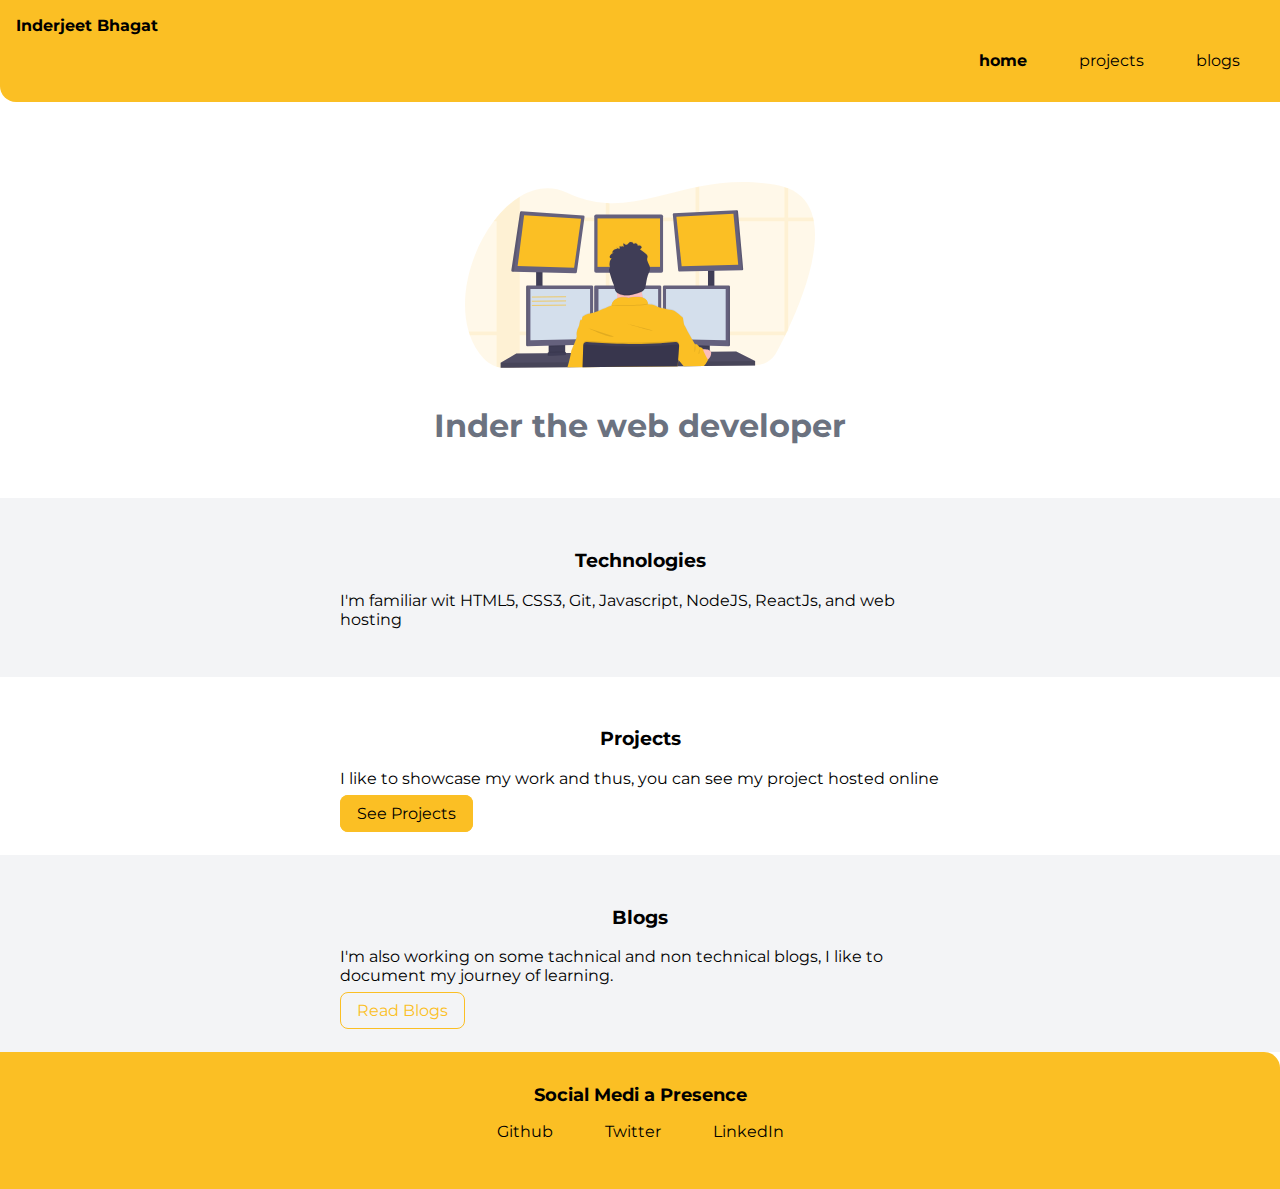
<file: index.html>
<!DOCTYPE html>
<html lang="en">
<head>
    <meta charset="UTF-8">
    <meta http-equiv="X-UA-Compatible" content="IE=edge">
    <meta name="viewport" content="width=device-width, initial-scale=1.0">
    <title>Document</title>
    <link rel="stylesheet" href="style.css">
</head>
<body>
    <nav class="navigation">
        <div class="nav-brand">Inderjeet Bhagat</div>
        <ul class="list-non-bullet nav-pills">
            <li class="list-item-inline"><a href="/" class="link link-active">home</a></li>
      
            <li class="list-item-inline"><a href="projects.html" class="link">projects</a></li>
      
            <li class="list-item-inline"><a href="blogs.html" class="link">blogs </a></li>
        </ul>
    </nav>

    <header class="hero">
        <img src="images/undraw_programming_2svr.svg" class="hero-img" alt="">
        <h1 class="hero-heading">Inder the web developer</h1>
    </header>

    <section class="section ow">
        <div class="container container-center"><h3>Technologies</h3>
            <p>I'm familiar wit HTML5, CSS3, Git, Javascript, NodeJS, ReactJs, and web hosting</p>
        </div>
    </section>

    <section class="section ">
        <div class="container container-center"><h3>Projects</h3>
            <p>I like to showcase my work and thus, you can see my project hosted online</p>
            <a href="/" class="link link-primary">See Projects</a>
        </div>
     </section>

     <section class="section ow">
        <div class="container container-center"><h3>Blogs</h3>
            <p>I'm also working on some tachnical and non technical blogs, I like to document my journey of learning.</p>
            <a href="/" class="link link-secondary">Read Blogs</a>
        </div>
    </section>

    <footer class="footer">
        <div class="footer-header">Social Medi a Presence</div>
        <ul class="social-links list-non-bullet">
            <li class="list-item-inline"><a class="link" href="https://github.com/inderjeetbhagat">Github</a></li>
            <li class="list-item-inline"><a class="link" href="">Twitter</a></li>
            <li class="list-item-inline"><a class="link" href="https://www.linkedin.com/in/inderjeet-b-2b450411a/">LinkedIn</a></li>
        </ul>
    </footer>
</body>
</html>
</file>
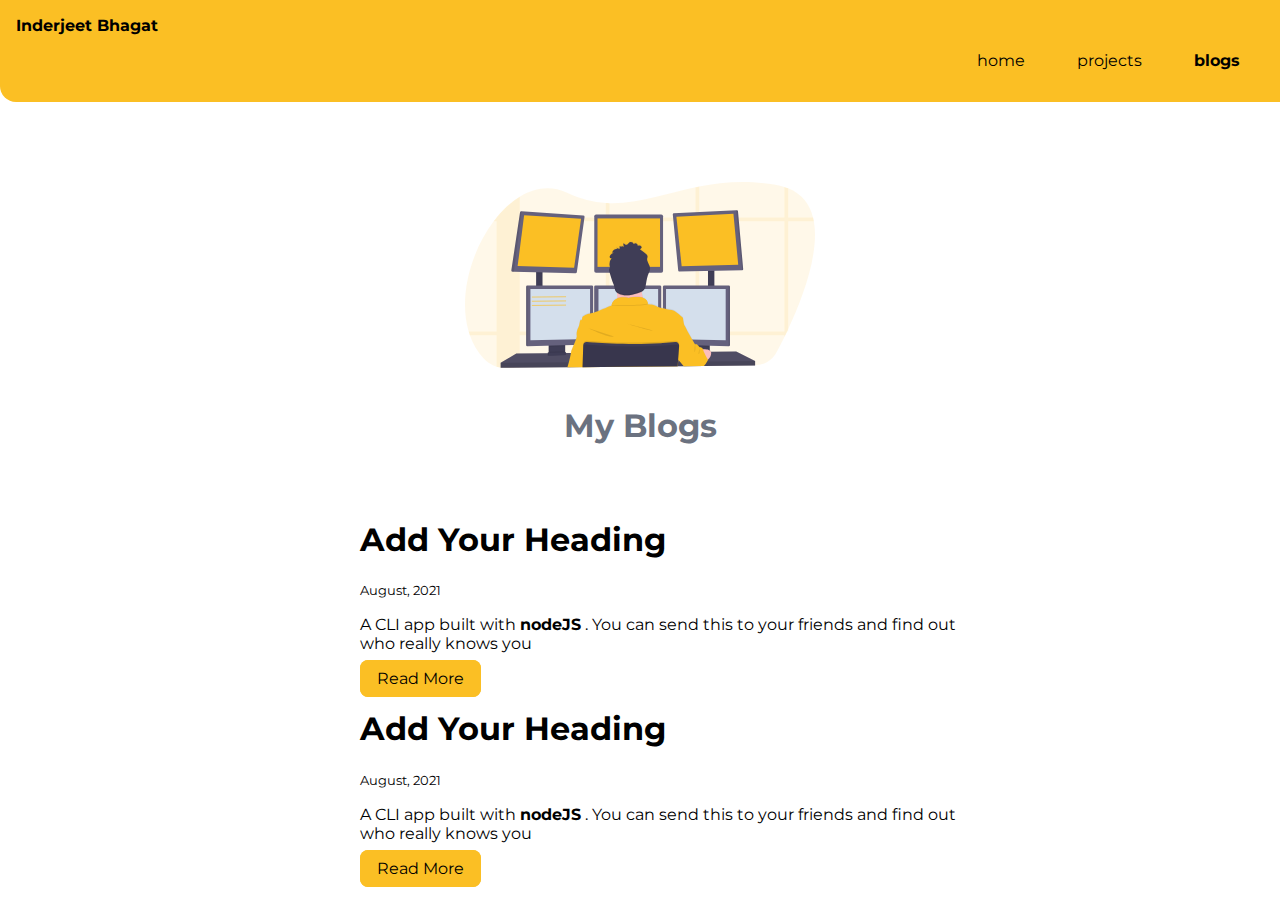
<file: blogs.html>
<!DOCTYPE html>
<html lang="en">
<head>
    <meta charset="UTF-8">
    <meta http-equiv="X-UA-Compatible" content="IE=edge">
    <meta name="viewport" content="width=device-width, initial-scale=1.0">
    <title>Blogs</title>
    <link rel="stylesheet" href="style.css">

</head>
<body>
    <nav class="navigation">
        <div class="nav-brand">Inderjeet Bhagat</div>
        <ul class="list-non-bullet nav-pills">
            <li class="list-item-inline"><a href="/" class="link ">home</a></li>
      
            <li class="list-item-inline"><a href="projects.html" class="link ">projects</a></li>
      
            <li class="list-item-inline"><a href="blogs.html" class="link link-active">blogs </a></li>
        </ul>
    </nav>
    <header class="hero">
        <img src="images/undraw_programming_2svr.svg" class="hero-img" alt="">
        <h1 class="hero-heading">My Blogs</h1>
        
    </header>

    <ul class="list-non-bullet">
        <li>
            <div class="container container-center margin-md">
           <h1>Add Your Heading</h1>
           <small>August, 2021</small>
           <p>A CLI app built with <strong>nodeJS</strong> . You can send this to your friends and find out who really knows you</p>

           <a class="link link-primary" href=""> Read More</a>
           
        </div>
    </li>
        <li>
            <div class="container container-center margin-md">
           <h1>Add Your Heading</h1>
           <small>August, 2021</small>
           <p>A CLI app built with <strong>nodeJS</strong> . You can send this to your friends and find out who really knows you</p>

           <a class="link link-primary" href=""> Read More</a>
           
        </div>
    </li>

       
        
    </ul>
</body>
</html>
</file>
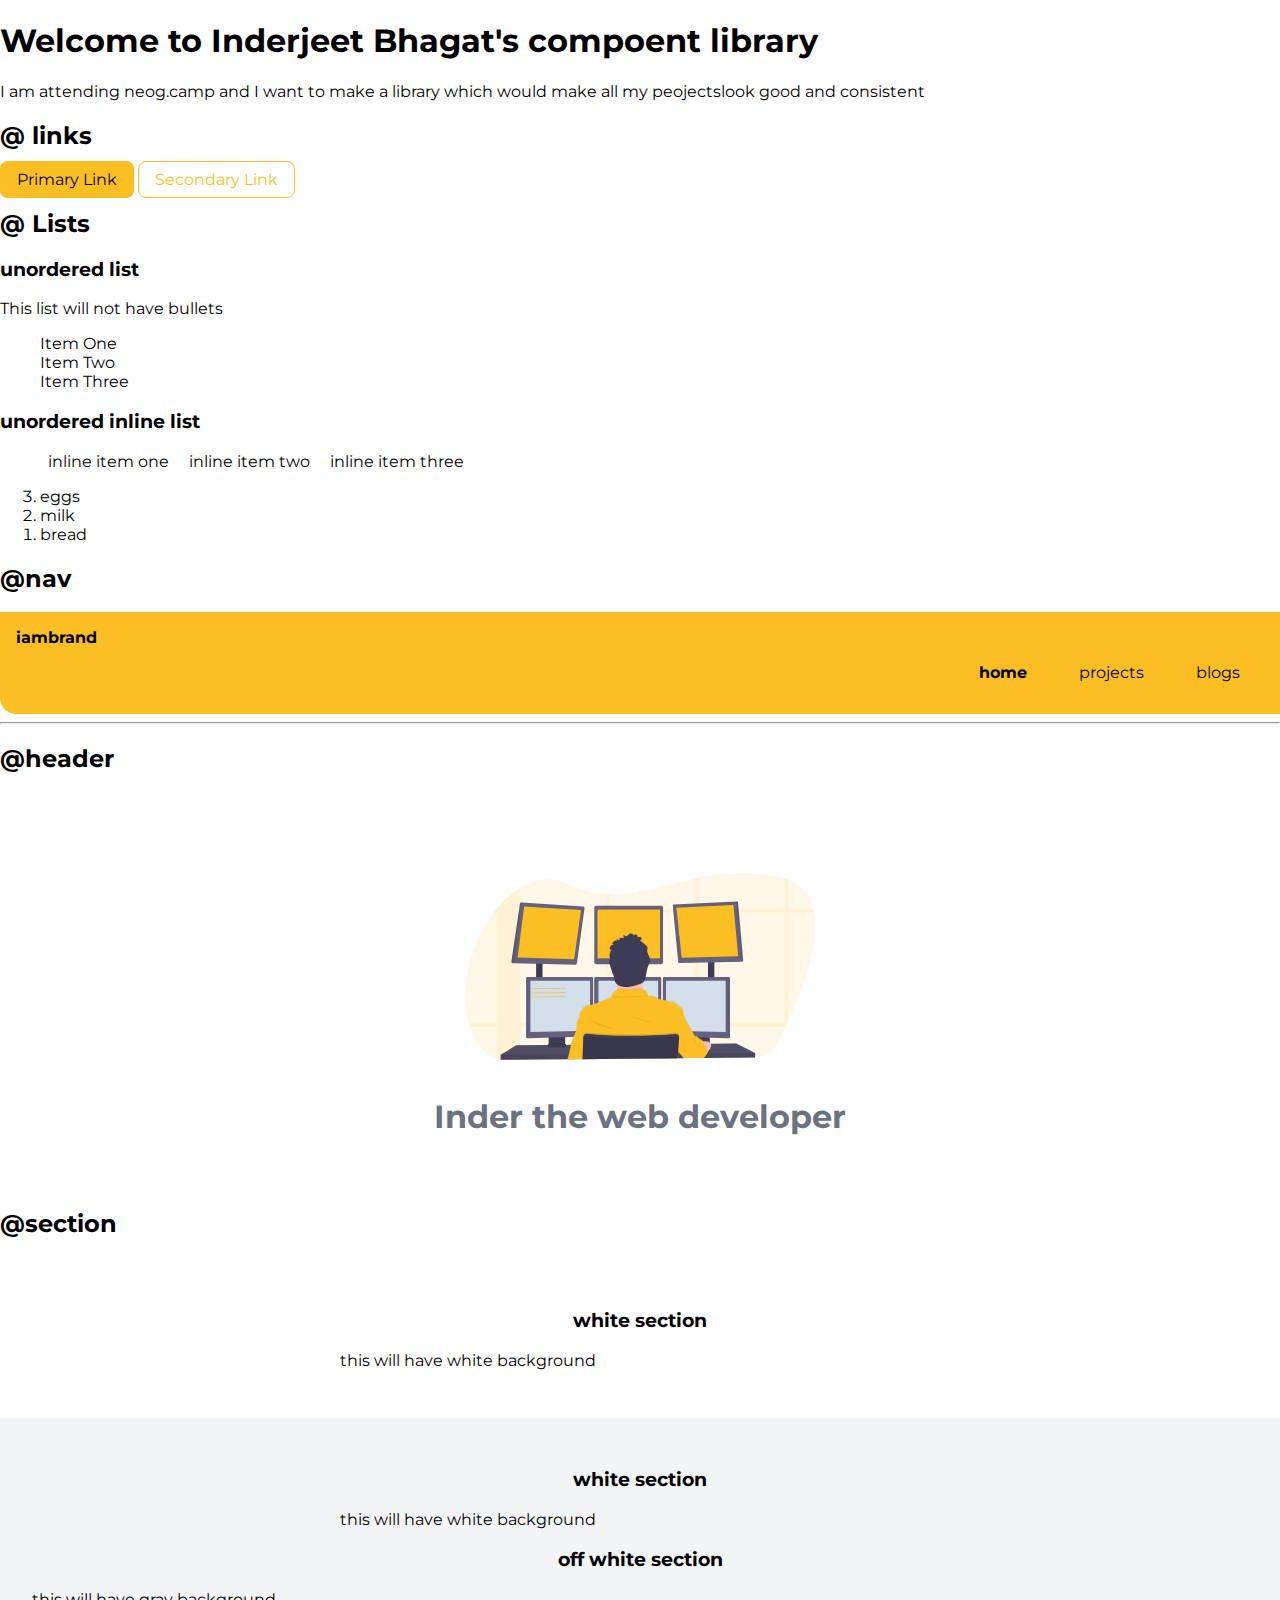
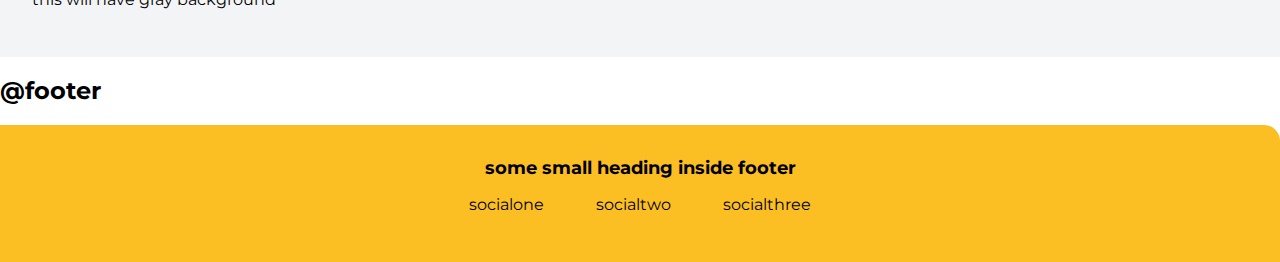
<file: component.html>
<!DOCTYPE html>
<html lang="en">
<head>
    <meta charset="UTF-8">
    <meta http-equiv="X-UA-Compatible" content="IE=edge">
    <meta name="viewport" content="width=device-width, initial-scale=1.0">
    <title>Component Library</title>
    <link rel="stylesheet" href="style.css">
</head>
<body>
    <h1>Welcome to Inderjeet Bhagat's compoent library</h1>
    <p>I am attending neog.camp and I want to make a library which would make all my peojectslook good and consistent
    </p>

    <h2>@ links</h2>
    <a href="/" class="link link-primary">Primary Link</a>
    <a href="/" class="link link-secondary">Secondary Link</a>
    <h2>@ Lists</h2>
    <h3>unordered list</h3>
    <p>This list will not have bullets</p>
    <ul class="list-non-bullet">
        <li>Item One</li>
        <li>Item Two</li>
        <li>Item Three</li>
    </ul>
    <h3>unordered inline list</h3>
    <ul class="list-non-bullet">
        <li class="list-item-inline">inline item one</li>
        <li class="list-item-inline">inline item two</li>
        <li class="list-item-inline">inline item three</li>
    </ul>
    <ol reversed>
        <li>eggs</li>
        <li>milk</li>
        <li>bread</li>
    </ol>
    <h2>@nav</h2>
    <nav class="navigation">
        <div class="nav-brand">iambrand</div>
        <ul class="list-non-bullet nav-pills">
            <li class="list-item-inline"><a href="/" class="link link-active">home</a></li>
      
            <li class="list-item-inline"><a href="/" class="link">projects</a></li>
      
            <li class="list-item-inline"><a href="/" class="link">blogs </a></li>
        </ul>
    </nav>
    <hr>
    <h2>@header</h2>
    <header class="hero">
        <img src="images/undraw_programming_2svr.svg" class="hero-img" alt="">
        <h1 class="hero-heading">Inder the web developer</h1>
    </header>
    <h2>@section</h2>
    <section class="section">
        <div class="container container-center"><h3>white section</h3>
            <p>this will have white background</p>
        </div>
        
        
    </section>
    <section class="section ow">
        <div class="container container-center"><h3>white section</h3>
            <p>this will have white background</p>
        </div>

        <h3>off white section</h3>
        <p>this will have gray background</p>
    </section>
     
    <h2>@footer</h2>
    <footer class="footer">
        <div class="footer-header">some small heading inside footer</div>
        <ul class="social-links list-non-bullet">
            <li class="list-item-inline"><a class="link" href="">socialone</a></li>
            <li class="list-item-inline"><a class="link" href="">socialtwo</a></li>
            <li class="list-item-inline"><a class="link" href="">socialthree</a></li>
        </ul>
    </footer>
</body>
</html>
</file>
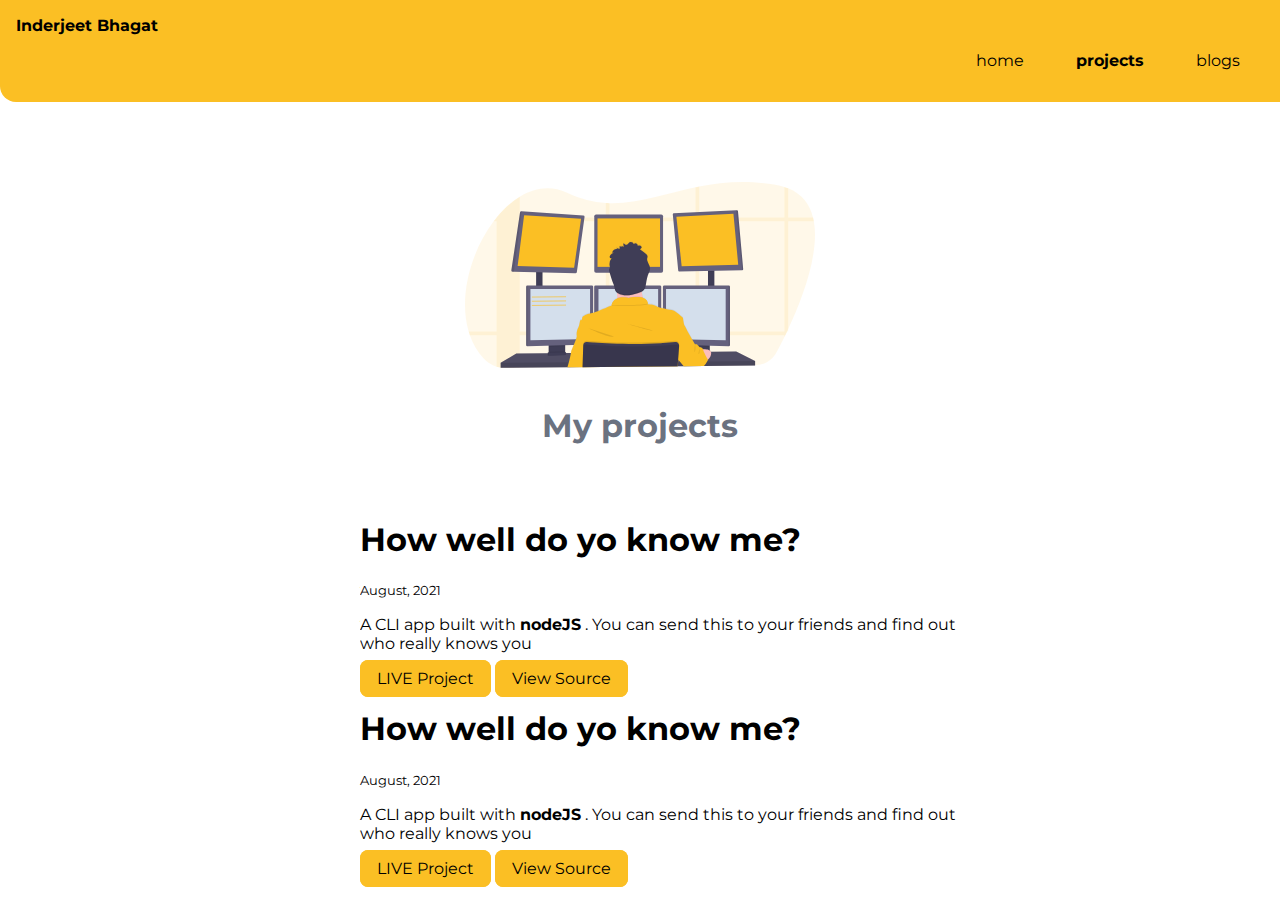
<file: projects.html>
<!DOCTYPE html>
<html lang="en">
<head>
    <meta charset="UTF-8">
    <meta http-equiv="X-UA-Compatible" content="IE=edge">
    <meta name="viewport" content="width=device-width, initial-scale=1.0">
    <title>Document</title>
    <link rel="stylesheet" href="style.css">

</head>
<body>
    <nav class="navigation">
        <div class="nav-brand">Inderjeet Bhagat</div>
        <ul class="list-non-bullet nav-pills">
            <li class="list-item-inline"><a href="/" class="link ">home</a></li>
      
            <li class="list-item-inline"><a href="projects.html" class="link link-active">projects</a></li>
      
            <li class="list-item-inline"><a href="blogs.html" class="link">blogs </a></li>
        </ul>
    </nav>

    <header class="hero">
        <img src="images/undraw_programming_2svr.svg" class="hero-img" alt="">
        <h1 class="hero-heading">My projects   </h1>
    </header>

    <ul reversed class="list-non-bullet">
        <li>
            <div class="container container-center margin-md">
           <h1>How well do yo know me?</h1>
           <small>August, 2021</small>
           <p>A CLI app built with <strong>nodeJS</strong> . You can send this to your friends and find out who really knows you</p>

           <a class="link link-primary" href=""> LIVE Project</a>
           <a class="link link-primary"  href=""> View Source</a>
        </div>
            <div class="container container-center margin-md">
           <h1>How well do yo know me?</h1>
           <small>August, 2021</small>
           <p>A CLI app built with <strong>nodeJS</strong> . You can send this to your friends and find out who really knows you</p>

           <a class="link link-primary" href=""> LIVE Project</a>
           <a class="link link-primary"  href=""> View Source</a>
        </div>
        
    </ul>
</body>
</html>
</file>
<file: style.css>
@import url('https://fonts.googleapis.com/css2?family=Montserrat:wght@300;400;500&display=swap');
:root{
    --primary-color: #FBBF24;
    --off-white: #f3f4f6;
    --dark-gray: #6B7280;
}

body{
font-family: 'Montserrat', sans-serif;
margin: 0px;

}
.conatiner {
    padding: 0rem 1rem;
}
.container-center{
    max-width: 600px;
    margin: auto;
}

.margin-md{
    margin: 2rem;
}

.link{
    
    text-decoration: none;
    padding: 0.5rem 1rem;
    
}
.link-primary{
    background-color: var(--primary-color);
    border-radius: 0.5rem;
    border: 1px solid var(--primary-color);
    color: black;
}
.link-secondary{
    color: var(--primary-color);
    border-radius: 0.5rem;
    border: 1px solid var(--primary-color);
}
.list-non-bullet{
    list-style: none;
}
.list-item-inline{
    display: inline;
    padding: 0rem 0.5rem;

}

.navigation{
    background-color: var(--primary-color);
    color: black;
    padding: 1rem;
    border-bottom-left-radius: 1rem;
}
.navigation .link{
    color: black;
}
.nav-pills{
    text-align: right;
}
.nav-brand{
    font-weight: bold;
}
.navigation .link-active{
    font-weight: bold;
}
.hero{
    padding: 2rem;
    text-align: center;
    padding-top: 5rem;
}
.hero .hero-img{
    max-width: 350px;
    display: block;
    margin: auto;
}
.hero .hero-heading{
    padding-top: 1rem;
    color: var(--dark-gray);
    text-align: center;
}

.section{
    padding: 2rem;
}
.section h3{
    text-align: center;
    

}
.ow{
    background-color: var(--off-white);
}

.container{
    padding: 0rem 1rem;

}

.container-center{
    max-width: 600px;
    margin: auto;
}

footer{
    background-color: var(--primary-color);
    padding: 2rem 1rem;
    text-align: center;
    color: black;
    border-top-right-radius: 1rem;
}

.footer .link {
    color: black;
}
.footer ul {
    padding-inline-start: 0%;
}
.footer .footer-header{
    font-weight: bold;
    font-size: large;
}
</file>
